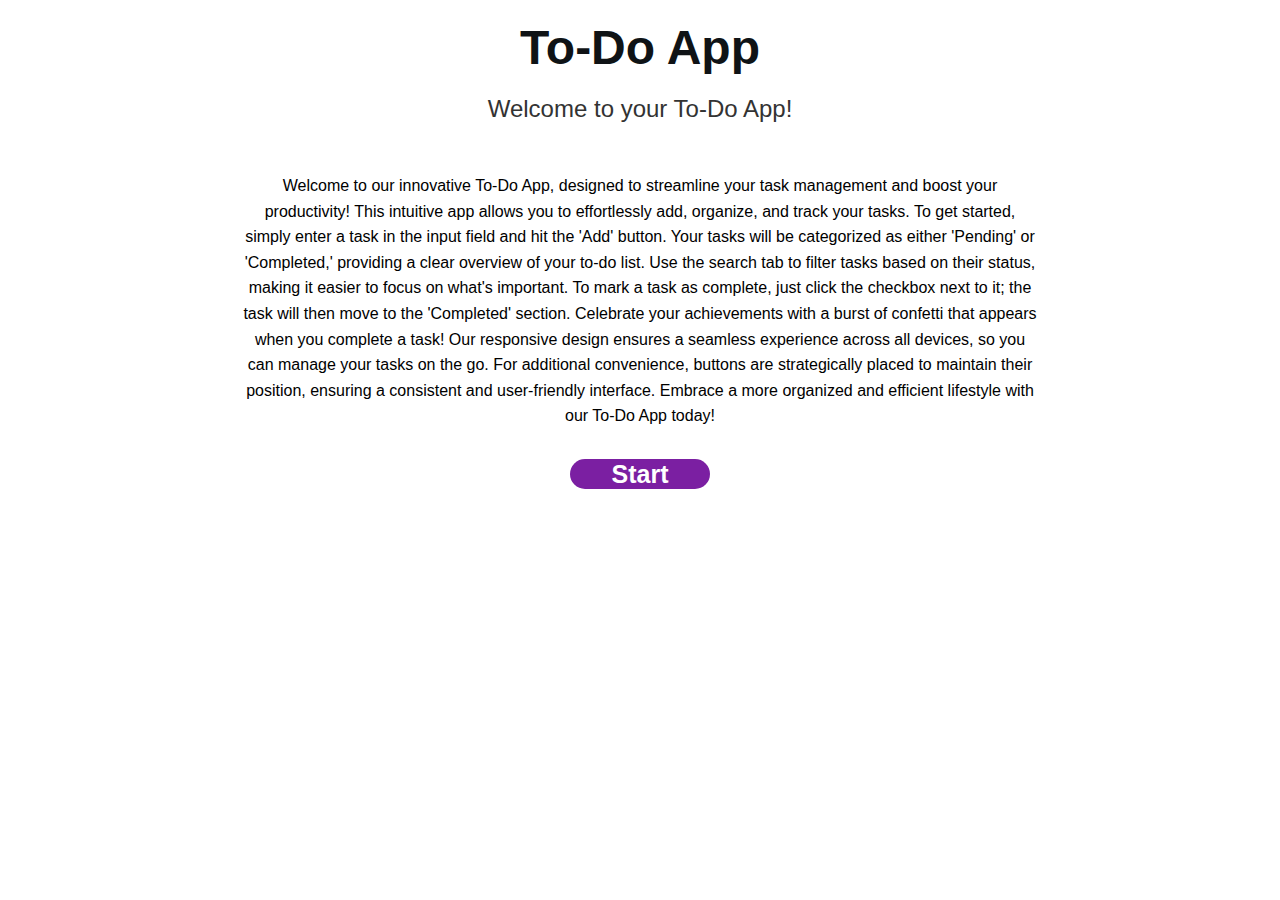
<file: index.html>
<!DOCTYPE html>
<html lang="en">
<head>
    <meta charset="UTF-8">
    <meta name="viewport" content="width=device-width, initial-scale=1.0">
    <title>To-Do List</title>
    <link rel="stylesheet" href="styles1.css">
</head>
<body>
    <div class="container">
        <h1 class="App">To-Do App</h1>
        <p class="bold">Welcome to your To-Do App!</p>
    </div>
    <div class="intro">
        <p>Welcome to our innovative To-Do App, designed to streamline your task management and boost your productivity! This intuitive app allows you to effortlessly add, organize, and track your tasks. To get started, simply enter a task in the input field and hit the 'Add' button. Your tasks will be categorized as either 'Pending' or 'Completed,' providing a clear overview of your to-do list. Use the search tab to filter tasks based on their status, making it easier to focus on what's important. To mark a task as complete, just click the checkbox next to it; the task will then move to the 'Completed' section. Celebrate your achievements with a burst of confetti that appears when you complete a task! Our responsive design ensures a seamless experience across all devices, so you can manage your tasks on the go. For additional convenience, buttons are strategically placed to maintain their position, ensuring a consistent and user-friendly interface. Embrace a more organized and efficient lifestyle with our To-Do App today!</p>
        <a href="index2.html"><button id="start" type="button"><b>Start</b></button></a>
    </div>
</body>
</html>
</file>
<file: styles1.css>
body {
    background-image: url("https://static.vecteezy.com/system/resources/previews/009/006/945/original/abstract-purple-tone-free-form-banner-vivid-background-vector.jpg");
    background-size: cover;
    background-repeat: no-repeat;
    margin: 0;
    padding: 0;
    font-family: Arial, sans-serif;
    background-attachment: fixed;
}

.container {
    text-align: center;
    font-size: xx-large;
    margin: 20px;
}

h1.App {
    font-size: 3rem;
    font-weight: bold;
    color: #0f1316;
    margin: 0;
    padding: 0;
    animation: textGlow 3s ease-in-out infinite;
}

@keyframes textGlow {
    0%, 100% {
        text-shadow: 0 0 5px #fff, 0 0 10px #fff, 0 0 15px #4a90e2, 0 0 20px #4a90e2, 0 0 25px #4a90e2, 0 0 30px #4a90e2, 0 0 35px #4a90e2;
    }
    50% {
        text-shadow: 0 0 5px #fff, 0 0 10px #fff, 0 0 15px #ff00ff, 0 0 20px #ff00ff, 0 0 25px #ff00ff, 0 0 30px #ff00ff, 0 0 35px #ff00ff;
    }
}

.bold {
    font-size: 1.5rem;
    color: #333;
    margin: 10px 10px 10px 10px;
    padding: 10px;
}

.intro {
    width: 80%;
    margin: 0 auto;
    text-align: center;
    background: rgba(255, 255, 255, 0.8);  /*Semi-transparent background for readability  */
    padding: 20px;
    border-radius: 10px;
}

/* .p {
    text-align: center;
    font-size: medium;
    margin: 20px 22px 20px 22px;
    padding: 20px 22px 20px 22px;
}
 */
.intro p {
    line-height: 1.6; 
    margin: 0 auto;
    max-width: 800px;
    padding: 0 20px; 
}


#start {
    height: 30px;
    width: 140px;
    padding: 10px;
    margin: 30px;
    border: none;
    background-color: #7b1fa2;
    color: white;
    font-size:25px ;
    line-height: 10px;
    padding-bottom: 15px;
    cursor: pointer;
    transition: transform 0.3s ease-in-out;
    border-radius: 25px;
}

#start:hover {
    transform: scale(1.1);
}

@keyframes startButtonAnimation {
    0% { transform: scale(1); }
    50% { transform: scale(1.1); }
    100% { transform: scale(1); }
}

#start {
    animation: startButtonAnimation 2s infinite;
}

@media (max-width: 768px) {
    .container {
        font-size: large;
    }
    .intro {
        width: 90%;
    }
    #start {
        width: 140px;
        font-size: medium;
    }
}

@media (max-width: 480px) {
    .container {
        font-size: medium;
    }
    .intro {
        width: 95%;
        padding: 15px;
    }
    #start {
        width: 120px;
        font-size: small;
        padding: 15px;
    }
}
</file>
